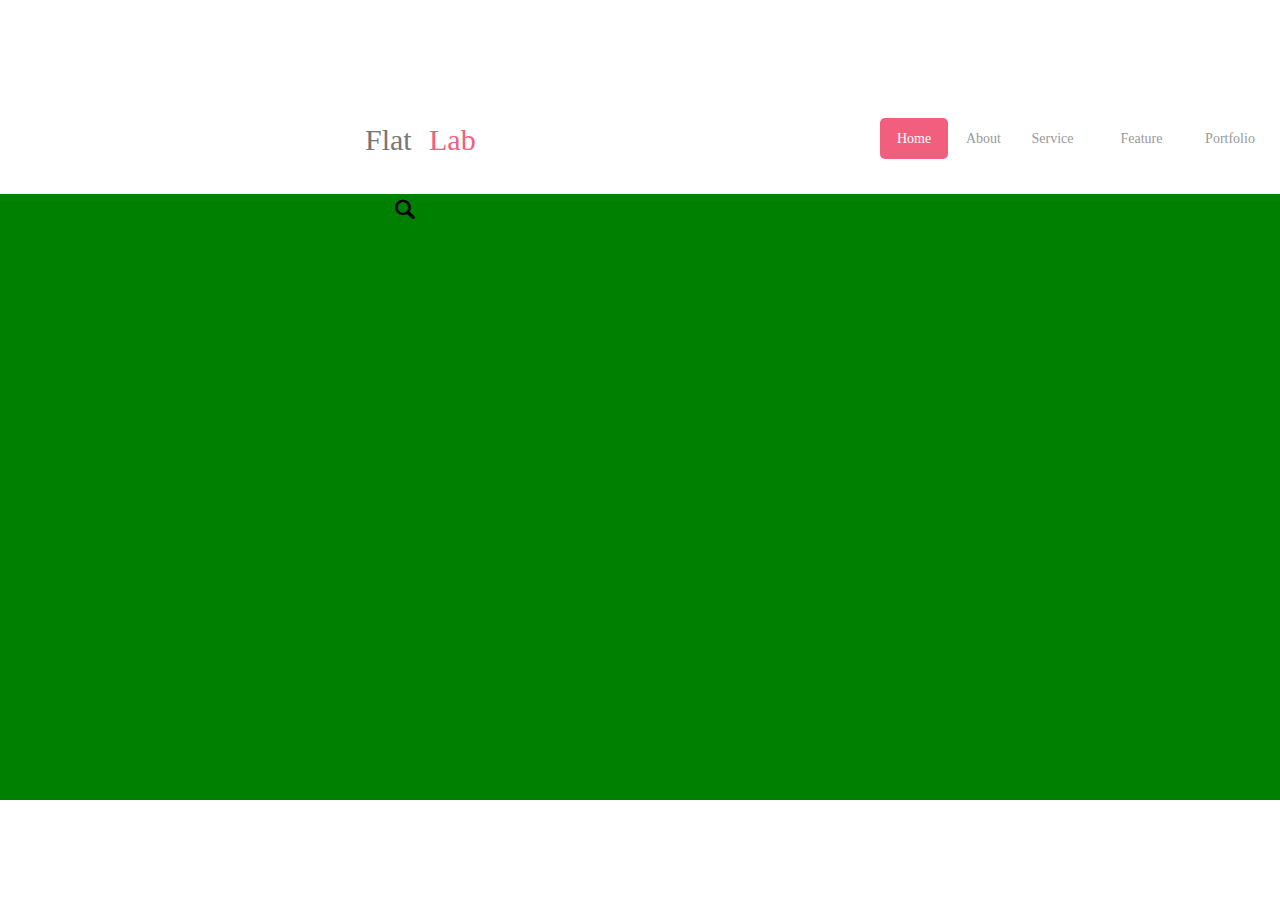
<file: index.html>
<!doctype html>
<html>
<meta name="keywords" content="杭州听浅电子商务有限公司" />
<meta name="discrption" content="杭州听浅电子商务有限公司是一家技术开发、技术咨询、技术服务、成果转让公司。主要做技术开发、技术咨询、技术服务、成果转让：电子商务技术、网络技术、电子产品；服务：产品包装设计、承办会展、市场营销策划、服装设计、服装品牌策划；批发、零售（含网上销售：服装服饰、箱包鞋帽、皮革制品、日用百货、纺织品、工艺美术品、化妆品。" />
<title>杭州听浅电子商务有限公司</title>
<head>
<style>
	*{margin:0px;padding:0px;}
	.box{height:101px;background:white;margin-top:93px;}
	.box_in{height:101px;width:1140px;background:white;margin-left:380px;float:left;}
	.box_first{height:60px;width:97px;background:white;float:left;}
	.box_first_in{width:112px;height:30px;background:white;color:#F25F7E;font-size:30px;float:left;margin-top:30px;margin-left:-15px;cursor:pointer}
	ul{list-style: none;padding:0px;margin:0px;}
	.home{width:70px;height:101px;background:white;margin-left:500px;display:block;overflow: hidden;}
	.about{width:69px;height:101px;background:white;margin-top:-101px;margin-left:570px;display:block;overflow: hidden;}
	.service{width:77px;height:101px;background:white;display:block;margin-top:-101px;margin-left:639px;overflow: hidden;}
	.Feature{width:93px;height:101px;background:white;display:block;margin-top:-101px;margin-left:716px;overflow: hidden;}
	.Portfolio{width:84px;height:101px;background:white;display:block;margin-top:-101px;margin-left:809px;overflow: hidden;}
	.Price{width:63px;height:101px;background:white;display:block;margin-top:-101px;margin-left:893px;overflow: hidden;}
	.Blog{width:59px;height:101px;background:white;display:block;margin-top:-101px;margin-left:956px;overflow: hidden;}
	.Contact{width:81px;height:101px;background:white;display:block;margin-top:-101px;margin-left:1015px;overflow: hidden;}
	.FDJ{width:42px;height:97px;background:white;display:block;margin-top:-99px;margin-left:1086px;overflow:hidden;}
	.image{width:1953px;height:606px;background: green}
	1170175
</style>
	<link rel="stylesheet"  href="font-icon(1)/iconfont.css">
</head>
<body>
	<div class=box>
		<div class=box_in>
			<div class=box_first>
				<a class=box_first_in>Lab
					<span style="height:41px;width:49px;color:#777777;font-size:30px;float:left;margin-right:15px;cursor:pointer">Flat</span>
				</a>
			</div>
			<ul>
				<li class=home>
				<div>
					<a style="width:68px;height:41px;background:#F25F7E;border-radius:5px;font-family:微软雅黑;font-size:14px;color:white;line-height:41px;text-align:center;display:block;margin-top:25px;cursor:pointer">Home
					</a>
				</div>
				</li>
				<li class=about>
				<div>
					<a style="width:67px;height:41px;background:white;font-family:微软雅黑;font-size:14px;color:#999999;line-height:41px;text-align:center;display:block;margin-top:25px;cursor:pointer
					">About
					</a>
				</div>
				</li>
				<li class=service>
				<div>
					<a style="width:67px;height:41px;background:white;font-family:微软雅黑;font-size:14px;color:#999999;line-height:41px;text-align:center;display:block;margin-top:25px;cursor:pointer
					">Service
					</a>
				</div>	
				</li>
				<li class=Feature>
				<div>
					<a style="width:91px;height:41px;background:white;font-family:微软雅黑;font-size:14px;color:#999999;line-height:41px;text-align:center;display:block;margin-top:25px;cursor:pointer
					">Feature
					</a>
				</div>	
				</li>
				<li class=Portfolio>
				<div>
					<a style="width:82px;height:41px;background:white;font-family:微软雅黑;font-size:14px;color:#999999;line-height:41px;text-align:center;display:block;margin-top:25px;cursor:pointer
					">Portfolio
					</a>
				</div>	
				</li>
				<li class=Price>
				<div>
					<a style="width:61px;height:41px;background:white;font-family:微软雅黑;font-size:14px;color:#999999;line-height:41px;text-align:center;display:block;margin-top:25px;cursor:pointer
					">Price
					</a>
				</div>	
				</li>
				<li class=Blog>
				<div>
					<a style="width:57px;height:41px;background:white;font-family:微软雅黑;font-size:14px;color:#999999;line-height:41px;text-align:center;display:block;margin-top:25px;cursor:pointer
					">Blog
					</a>
				</div>	
				</li>
				<li class=Contact>
				<div>
					<a style="width:57px;height:41px;background:white;font-family:微软雅黑;font-size:14px;color:#999999;line-height:41px;text-align:center;display:block;margin-top:25px;cursor:pointer
					">Contact
					</a>
				</div>	
				</li>
				<div class="iconfont icon-icon"  style="margin:-1px 12px;font-size:26px">
				<li class=FDJ>
				<div class="iconfont icon-icon"  style="width:42px;height:34px;background:white;line-height:34px;text-align:center;display:block;margin-top:25px;cursor:pointer;font-size:18px">
				</div>	
				</li>
			</ul>
		</div>
	</div>

	<div class=image></div>
</body>
</html>
</file>
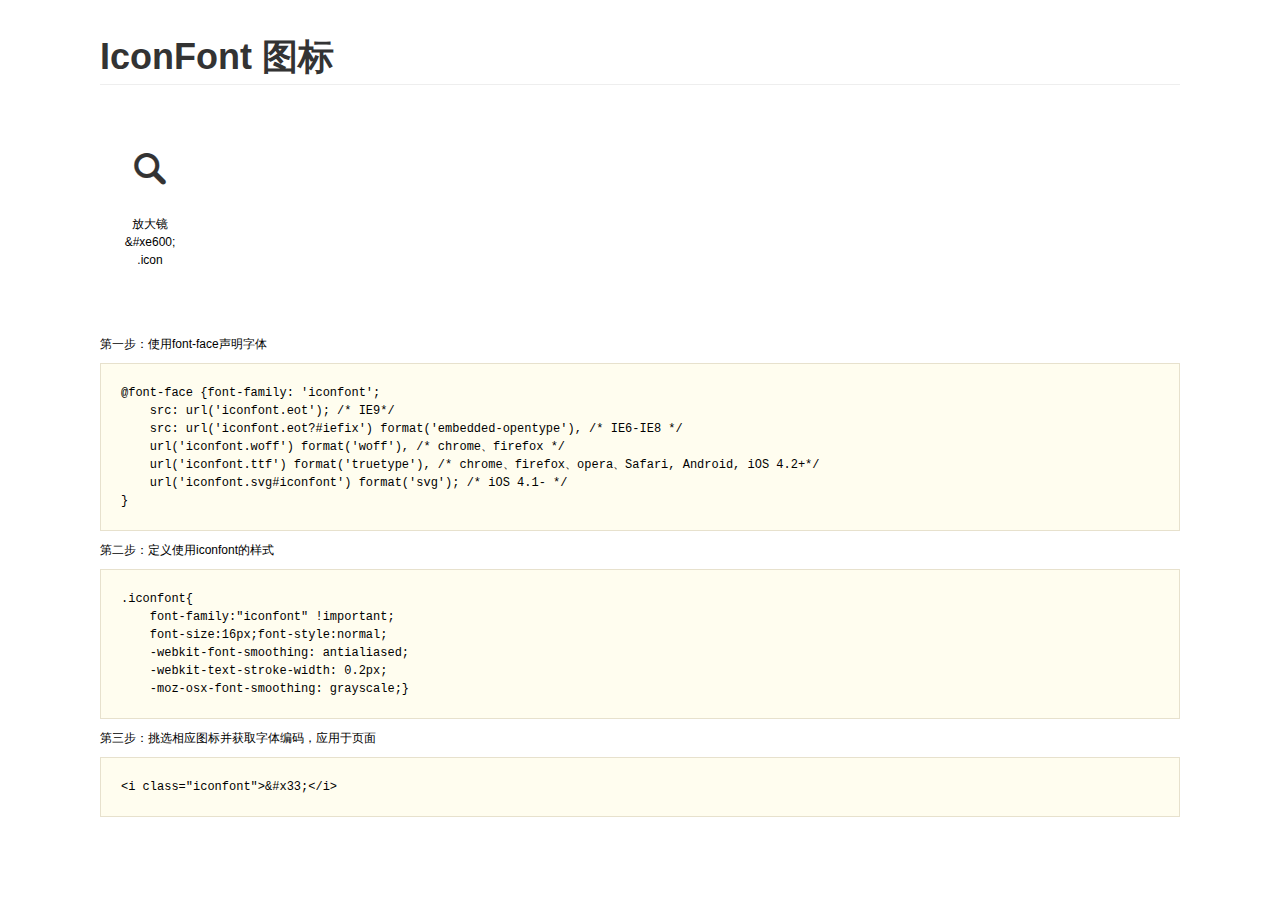
<file: font-icon(1)/demo.html>
<!DOCTYPE html>
<html>
<head>
    <meta charset="utf-8"/>
    <title>IconFont</title>
    <link rel="stylesheet" href="demo.css">
    <link rel="stylesheet" href="iconfont.css">
</head>
<body>
    <div class="main">
        <h1>IconFont 图标</h1>
        <ul class="icon_lists clear">
            
                <li>
                <i class="icon iconfont">&#xe600;</i>
                    <div class="name">放大镜</div>
                    <div class="code">&amp;#xe600;</div>
                    <div class="fontclass">.icon</div>
                </li>
            
        </ul>


        <div class="helps">
            第一步：使用font-face声明字体
            <pre>
@font-face {font-family: 'iconfont';
    src: url('iconfont.eot'); /* IE9*/
    src: url('iconfont.eot?#iefix') format('embedded-opentype'), /* IE6-IE8 */
    url('iconfont.woff') format('woff'), /* chrome、firefox */
    url('iconfont.ttf') format('truetype'), /* chrome、firefox、opera、Safari, Android, iOS 4.2+*/
    url('iconfont.svg#iconfont') format('svg'); /* iOS 4.1- */
}
</pre>
第二步：定义使用iconfont的样式
            <pre>
.iconfont{
    font-family:"iconfont" !important;
    font-size:16px;font-style:normal;
    -webkit-font-smoothing: antialiased;
    -webkit-text-stroke-width: 0.2px;
    -moz-osx-font-smoothing: grayscale;}
</pre>
第三步：挑选相应图标并获取字体编码，应用于页面
<pre>
&lt;i class="iconfont"&gt;&amp;#x33;&lt;/i&gt;
</pre>
        </div>

    </div>
</body>
</html>
</file>
<file: font-icon(1)/iconfont.css>
@font-face {font-family: "iconfont";
  src: url('iconfont.eot?t=1477565219'); /* IE9*/
  src: url('iconfont.eot?t=1477565219#iefix') format('embedded-opentype'), /* IE6-IE8 */
  url('iconfont.woff?t=1477565219') format('woff'), /* chrome, firefox */
  url('iconfont.ttf?t=1477565219') format('truetype'), /* chrome, firefox, opera, Safari, Android, iOS 4.2+*/
  url('iconfont.svg?t=1477565219#iconfont') format('svg'); /* iOS 4.1- */
}

.iconfont {
  font-family:"iconfont" !important;
  font-size:16px;
  font-style:normal;
  -webkit-font-smoothing: antialiased;
  -webkit-text-stroke-width: 0.2px;
  -moz-osx-font-smoothing: grayscale;
}
.icon-icon:before { content: "\e600"; }
</file>
<file: font-icon(1)/demo.css>
*{margin: 0;padding: 0;list-style: none;}
/*
KISSY CSS Reset
理念：1. reset 的目的不是清除浏览器的默认样式，这仅是部分工作。清除和重置是紧密不可分的。
2. reset 的目的不是让默认样式在所有浏览器下一致，而是减少默认样式有可能带来的问题。
3. reset 期望提供一套普适通用的基础样式。但没有银弹，推荐根据具体需求，裁剪和修改后再使用。
特色：1. 适应中文；2. 基于最新主流浏览器。
维护：玉伯<lifesinger@gmail.com>, 正淳<ragecarrier@gmail.com>
 */

/** 清除内外边距 **/
body, h1, h2, h3, h4, h5, h6, hr, p, blockquote, /* structural elements 结构元素 */
dl, dt, dd, ul, ol, li, /* list elements 列表元素 */
pre, /* text formatting elements 文本格式元素 */
form, fieldset, legend, button, input, textarea, /* form elements 表单元素 */
th, td /* table elements 表格元素 */ {
  margin: 0;
  padding: 0;
}

/** 设置默认字体 **/
body,
button, input, select, textarea /* for ie */ {
  font: 12px/1.5 tahoma, arial, \5b8b\4f53, sans-serif;
}
h1, h2, h3, h4, h5, h6 { font-size: 100%; }
address, cite, dfn, em, var { font-style: normal; } /* 将斜体扶正 */
code, kbd, pre, samp { font-family: courier new, courier, monospace; } /* 统一等宽字体 */
small { font-size: 12px; } /* 小于 12px 的中文很难阅读，让 small 正常化 */

/** 重置列表元素 **/
ul, ol { list-style: none; }

/** 重置文本格式元素 **/
a { text-decoration: none; }
a:hover { text-decoration: underline; }


/** 重置表单元素 **/
legend { color: #000; } /* for ie6 */
fieldset, img { border: 0; } /* img 搭车：让链接里的 img 无边框 */
button, input, select, textarea { font-size: 100%; } /* 使得表单元素在 ie 下能继承字体大小 */
/* 注：optgroup 无法扶正 */

/** 重置表格元素 **/
table { border-collapse: collapse; border-spacing: 0; }

/* 清除浮动 */
.ks-clear:after, .clear:after {
  content: '\20';
  display: block;
  height: 0;
  clear: both;
}
.ks-clear, .clear {
  *zoom: 1;
}

.main {padding: 30px 100px;}
.main h1{font-size:36px; color:#333; text-align:left;margin-bottom:30px; border-bottom: 1px solid #eee;}

.helps{margin-top:40px;}
.helps pre{
  padding:20px;
  margin:10px 0;
  border:solid 1px #e7e1cd;
  background-color: #fffdef;
  overflow: auto;
}

.icon_lists li{
  float:left;
  width: 100px;
  height:180px;
  text-align: center;
}
.icon_lists .icon{
  font-size: 42px;
  line-height: 100px;
  margin: 10px 0;
  color:#333;
  -webkit-transition: font-size 0.25s ease-out 0s;
  -moz-transition: font-size 0.25s ease-out 0s;
  transition: font-size 0.25s ease-out 0s;

}
.icon_lists .icon:hover{
  font-size: 100px;
}
</file>
